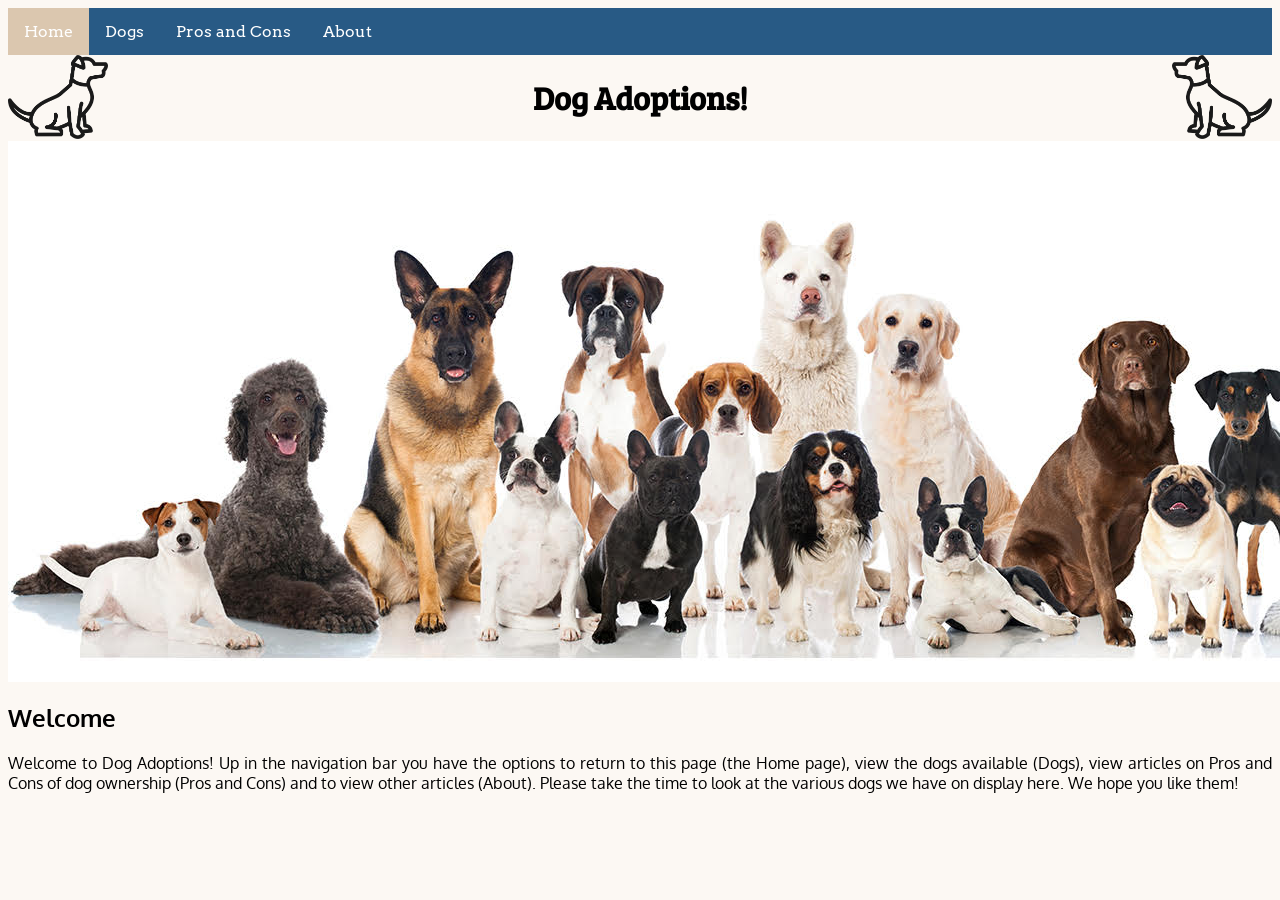
<file: Index.html>
<!-- This is the HTML for the website -->

<!DOCTYPE html>
<html>
	<head>
    <title>Dog Adoptions!</title>
		<link rel="stylesheet" href="DogCss.css">
		<link href="https://fonts.googleapis.com/css?family=Arvo|Bree+Serif|Oxygen:700&display=swap" rel="stylesheet">

  </head>
  <body>

    <!-- Navigation bar -->
		<ul>
	    <li><a class="active" href="Dog-Adoptions.html">Home</a></li>
	    <li><a href="Dogs.html">Dogs</a></li>
	    <li><a href="Pros-and-Cons.html">Pros and Cons</a></li>
	    <li><a href="About.html">About</a></li>
    </ul>
  	<img src="TransDog.png" alt="Profile Picture" width="100" length="100" align="left"><img src="TransDogleft.png" alt="Profile Picture" width="100" length="100" align="right">

		 <h1 item="mtitle"> <center> Dog Adoptions! <center></h1>

		<img align="center" src="dogbanner.jpg">

    <!-- Dog Image -->
		<br/>
    <div class="hptext" >
      <h2 item="hptitle"> Welcome </h2>
      Welcome to Dog Adoptions! Up in the navigation bar you have the options to return to this page (the Home page), view the dogs available (Dogs), view articles on Pros and Cons of dog ownership (Pros and Cons) and to view other articles (About). Please take the time to look at the various dogs we have on display here. We hope you like them!
    </div>
</file>
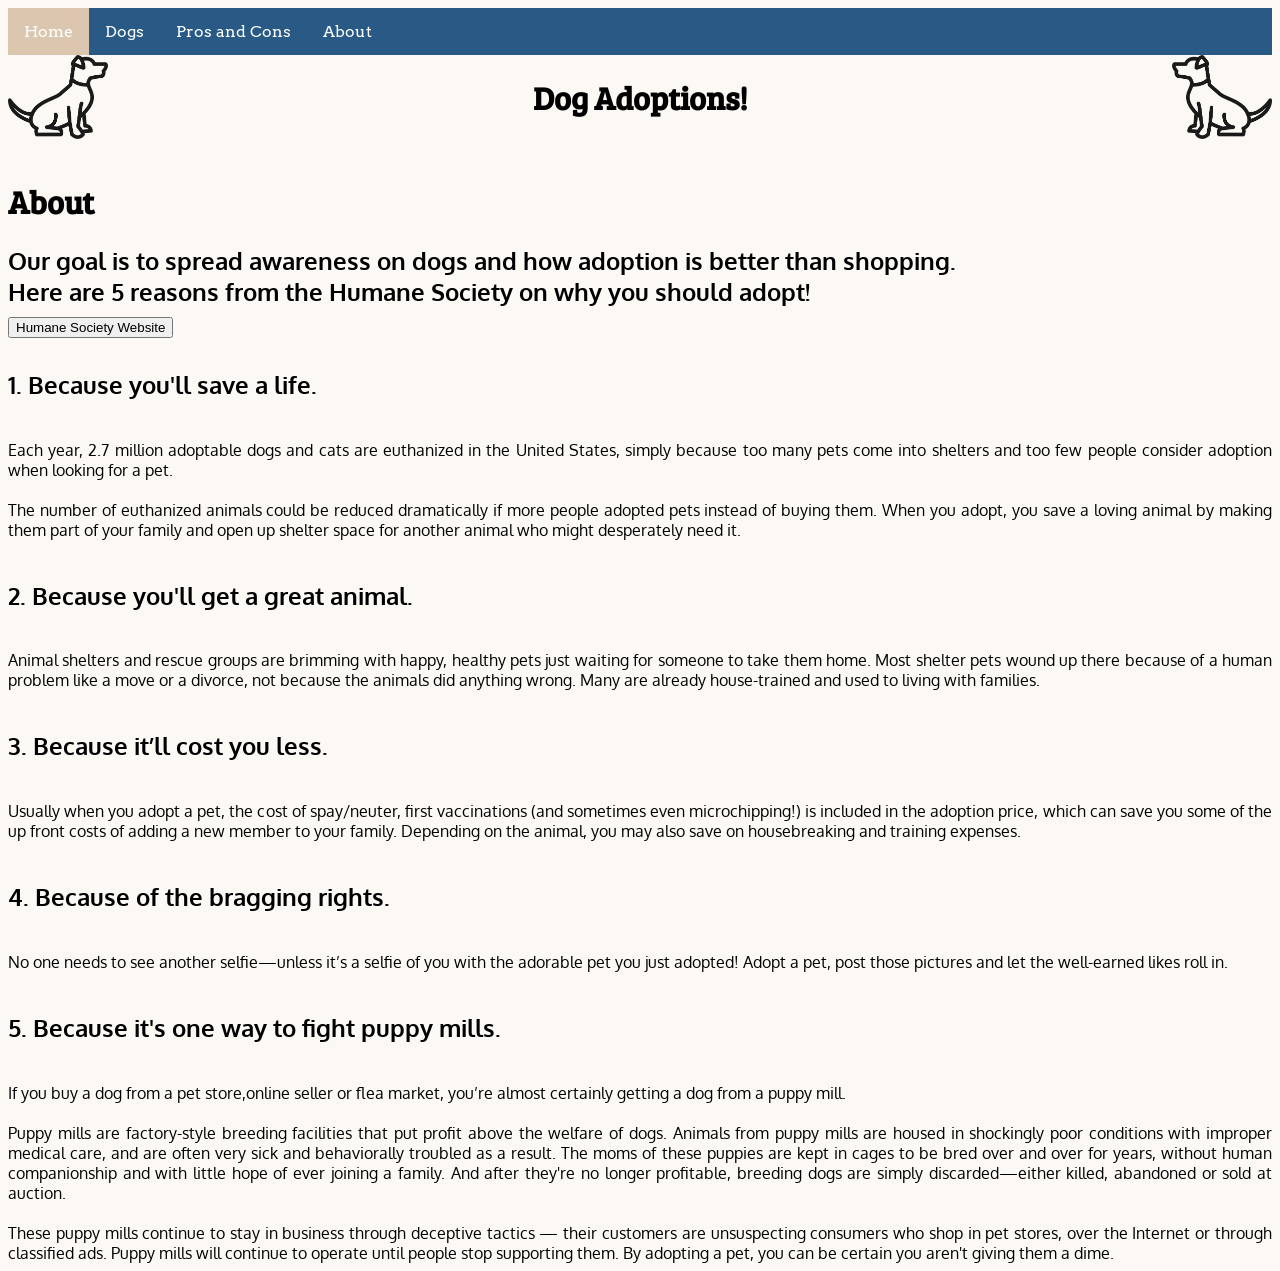
<file: About.html>
<!-- The Navigation bar for About -->
<!DOCTYPE html>
<html>
	<head>
    <title>About us!</title>
    <link rel="stylesheet" href="DogCss.css">
    <link href="https://fonts.googleapis.com/css?family=Arvo|Bree+Serif|Oxygen:700&display=swap" rel="stylesheet">
  </head>
  <body>
    <!-- Navigation bar -->
		<ul>
	    <li><a class="active" href="Dog-Adoptions.html">Home</a></li>
	    <li><a href="Dogs.html">Dogs</a></li>
	    <li><a href="Pros-and-Cons.html">Pros and Cons</a></li>
	    <li><a href="About.html">About</a></li>
    </ul>
  	<img src="TransDog.png" alt="Profile Picture" width="100" length="100" align="left"><img src="TransDogleft.png" alt="Profile Picture" width="100" length="100" align="right">

		 <h1 item="mtitle"> <center>Dog Adoptions!<center></h1>

    <!-- thing -->
		<br/>
    <div class="hptext" >
      <h1 item="hptitle"> About </h1>

      <h2> Our goal is to spread awareness on dogs and how adoption is better than shopping.
      <br/>
      Here are 5 reasons from the Humane Society on why you should adopt!
      <br/>
      <input class="MyButton" onclick="window.location.href='https://www.humanesociety.org/'" type="button" value="Humane Society Website" />
      <br/>
      <br/>
      1. Because you'll save a life. </h2>
      <br/>
      Each year, 2.7 million adoptable dogs and cats are euthanized in the United States, simply because too many pets come into shelters and too few people consider adoption when looking for a pet.
      <br/>
      <br/>
      The number of euthanized animals could be reduced dramatically if more people adopted pets instead of buying them. When you adopt, you save a loving animal by making them part of your family and open up shelter space for another animal who might desperately need it.
      <br/>
      <br/>

      <h2> 2. Because you'll get a great animal. </h2>
      <br/>
      Animal shelters and rescue groups are brimming with happy, healthy pets just waiting for someone to take them home. Most shelter pets wound up there because of a human problem like a move or a divorce, not because the animals did anything wrong. Many are already house-trained and used to living with families.
      <br/>
      <br/>

      <h2> 3. Because it’ll cost you less. </h2>
      <br/>
      Usually when you adopt a pet, the cost of spay/neuter, first vaccinations (and sometimes even microchipping!) is included in the adoption price, which can save you some of the up front costs of adding a new member to your family. Depending on the animal, you may also save on housebreaking and training expenses.
      <br/>
      <br/>

      <h2> 4. Because of the bragging rights. </h2>
      <br/>
      No one needs to see another selfie—unless it’s a selfie of you with the adorable pet you just adopted! Adopt a pet, post those pictures and let the well-earned likes roll in.
      <br/>
      <br/>

      <h2> 5. Because it's one way to fight puppy mills. </h2>
      <br/>
      If you buy a dog from a pet store,online seller or flea market, you’re almost certainly getting a dog from a puppy mill.
      <br/>
      <br/>
      Puppy mills are factory-style breeding facilities that put profit above the welfare of dogs. Animals from puppy mills are housed in shockingly poor conditions with improper medical care, and are often very sick and behaviorally troubled as a result. The moms of these puppies are kept in cages to be bred over and over for years, without human companionship and with little hope of ever joining a family. And after they're no longer profitable, breeding dogs are simply discarded—either killed, abandoned or sold at auction.
      <br/>
      <br/>
      These puppy mills continue to stay in business through deceptive tactics — their customers are unsuspecting consumers who shop in pet stores, over the Internet or through classified ads. Puppy mills will continue to operate until people stop supporting them. By adopting a pet, you can be certain you aren't giving them a dime.



    </div>
  </body>
</file>
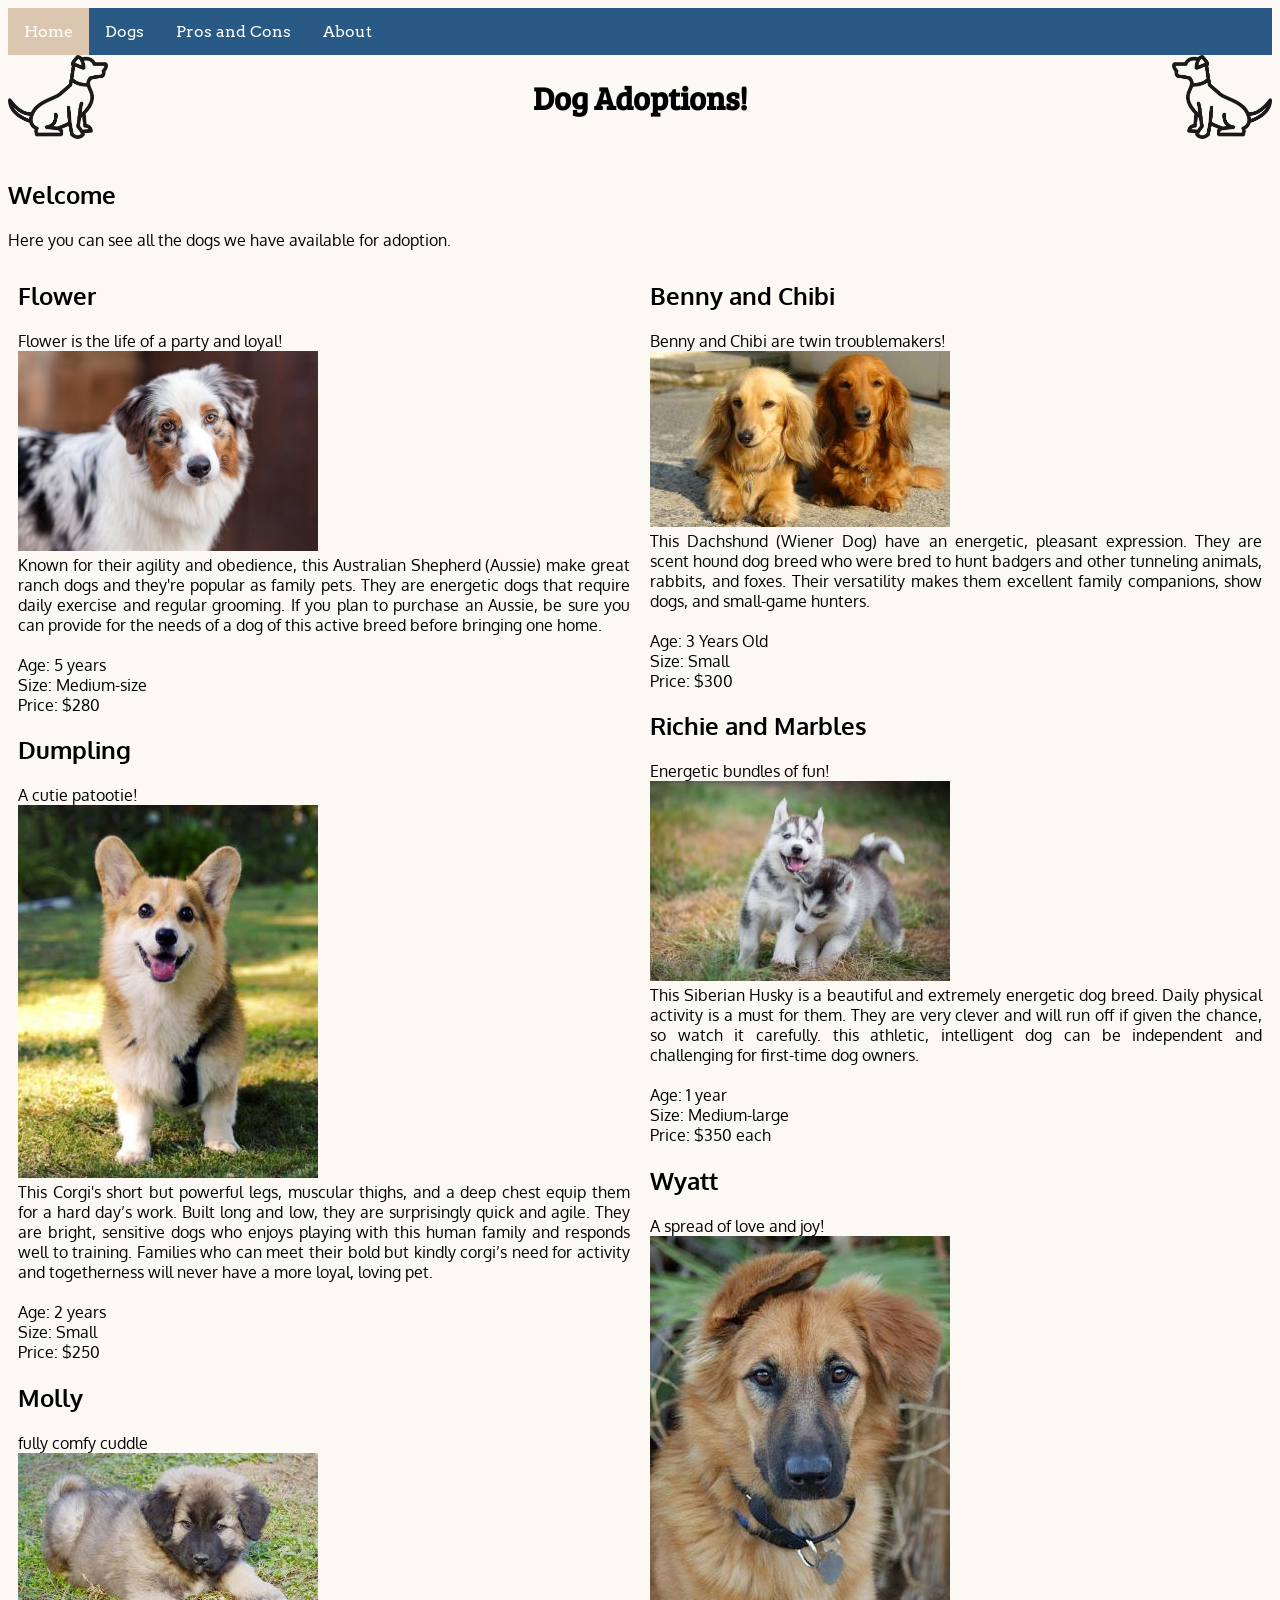
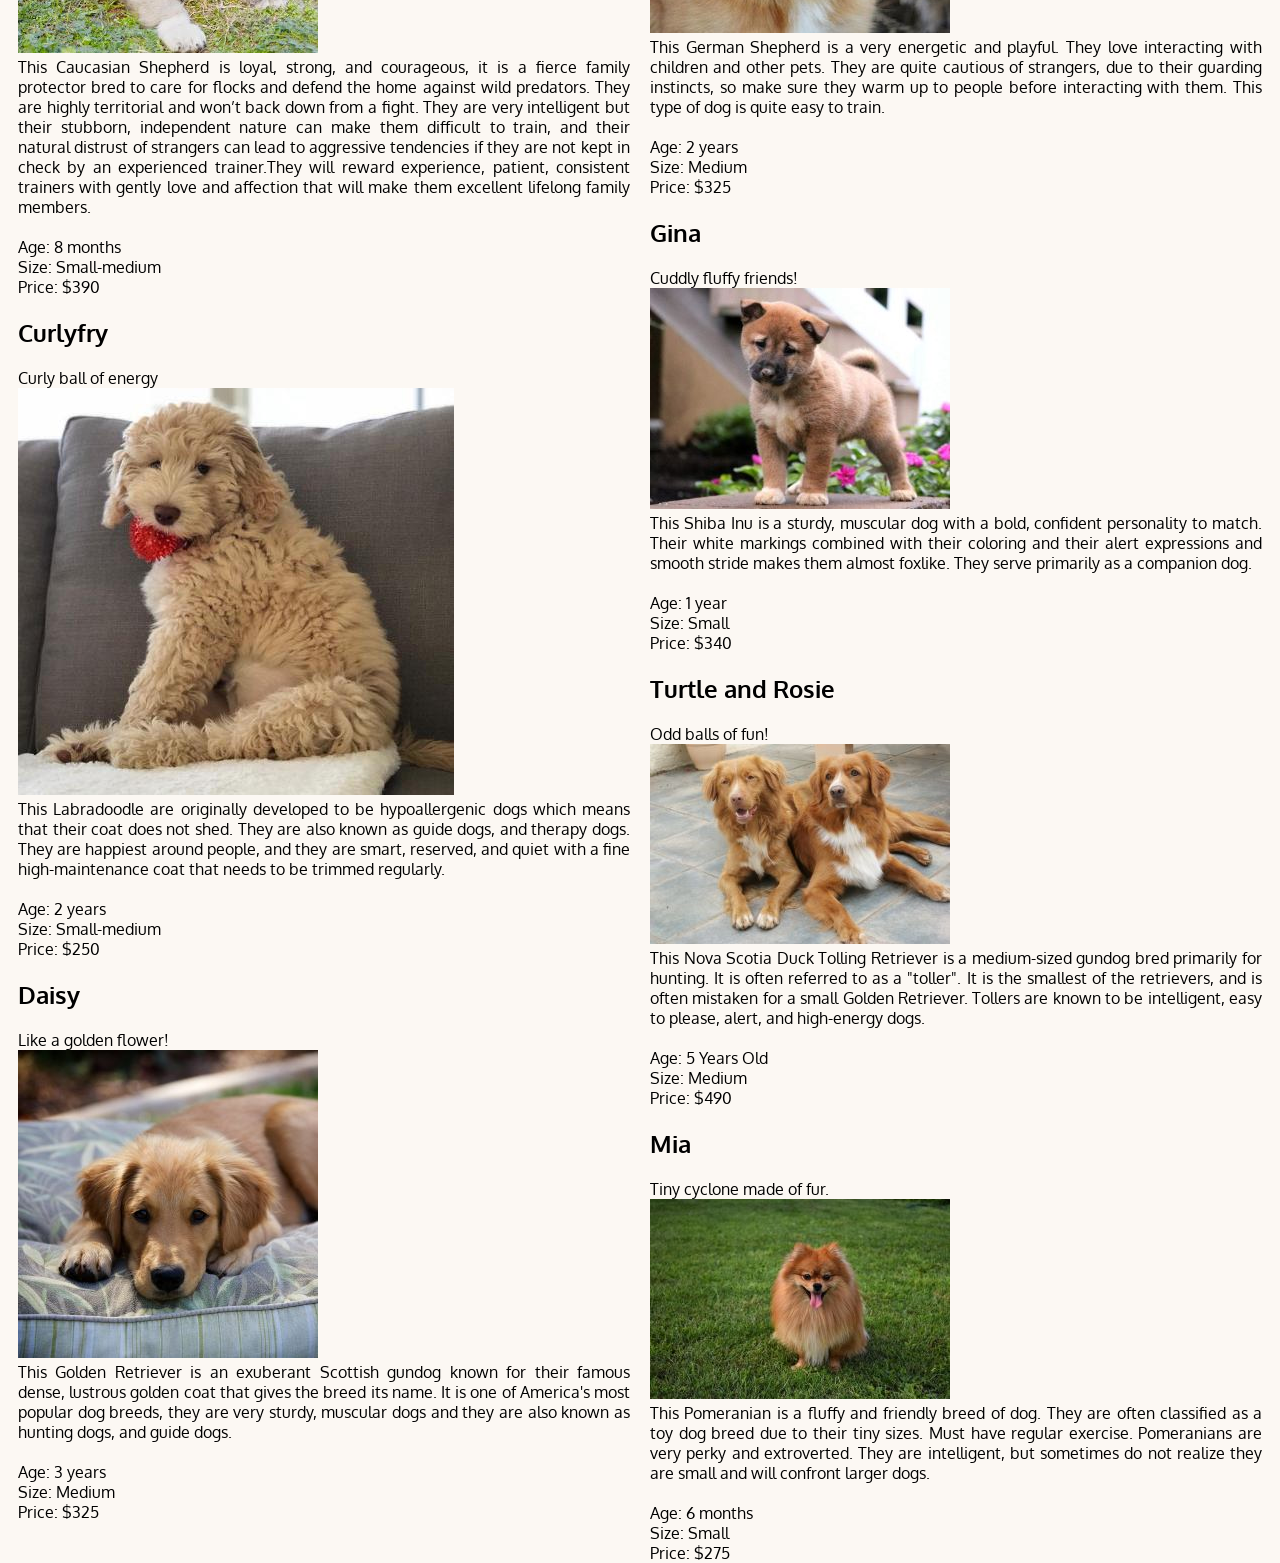
<file: Dogs.html>
<!-- The Navigation bar for Dogs -->
<!DOCTYPE html>
<html>
	<head>
    <title>Our dogs!</title>
    <link rel="stylesheet" href="DogCss.css">
    <link href="https://fonts.googleapis.com/css?family=Arvo|Bree+Serif|Oxygen:700&display=swap" rel="stylesheet">

		<meta name="viewport" content="width=device-width, initial-scale=1">
		<style>
			* {
			  box-sizing: border-box;
					}

		</style>
  </head>

  <body>

    <!-- Navigation bar -->
		<ul>
	    <li><a class="active" href="Dog-Adoptions.html">Home</a></li>
	    <li><a href="Dogs.html">Dogs</a></li>
	    <li><a href="Pros-and-Cons.html">Pros and Cons</a></li>
	    <li><a href="About.html">About</a></li>
    </ul>
  	<img src="TransDog.png" alt="Profile Picture" width="100" length="100" align="left"><img src="TransDogleft.png" alt="Profile Picture" width="100" length="100" align="right">

		 <h1 item="mtitle"> <center>Dog Adoptions!<center></h1>

    <!-- Dog Image -->
		<br/>
    <div class="hptext" >
      <h2 item="hptitle"> Welcome </h2>
    	Here you can see all the dogs we have available for adoption.
    </div>

		<div class="row">
		  <div class="column" style="background-color:#FCF8F3;">
		    <h2 align="left">Flower</h2>
		    <p>Flower is the life of a party and loyal!
					<br/>
					<img src="aussy.png">
					<br/>
					Known for their agility and obedience, this Australian Shepherd (Aussie) make great ranch dogs and they're popular as family pets. They are energetic dogs that require daily exercise and regular grooming. If you plan to purchase an Aussie, be sure you can provide for the needs of a dog of this active breed before bringing one home.
					<br/>
					<br/>
					Age: 5 years
					<br/>
					Size: Medium-size
					<br/>
					Price: $280
				</p>

				<h2 align="left">Dumpling</h2>
				<p>A cutie patootie!
					<br/>
					<img src="corgi1.jpg">
					<br/>
					This Corgi's short but powerful legs, muscular thighs, and a deep chest equip them for a hard day’s work. Built long and low, they are surprisingly quick and agile. They are bright, sensitive dogs who enjoys playing with this human family and responds well to training. Families who can meet their bold but kindly corgi’s need for activity and togetherness will never have a more loyal, loving pet.
					<br/>
					<br/>
					Age: 2 years
					<br/>
					Size: Small
					<br/>
					Price: $250
					</p>

					<h2 align="left">Molly</h2>
					<p>fully comfy cuddle
						<br/>
						<img src="cshep1.jpg">
						<br/>
						 This Caucasian Shepherd is loyal, strong, and courageous, it is a fierce family protector bred to care for flocks and defend the home against wild predators. They are highly territorial and won’t back down from a fight. They are very intelligent but their stubborn, independent nature can make them difficult to train, and their natural distrust of strangers can lead to aggressive tendencies if they are not kept in check by an experienced trainer.They will reward experience, patient, consistent trainers with gently love and affection that will make them excellent lifelong family members.
						<br/>
						<br/>
						Age: 8 months
						<br/>
						Size: Small-medium
						<br/>
						Price: $390
						</p>

						<h2 align="left">Curlyfry</h2>
						<p>Curly ball of energy
							<br/>
							<img src="doodle.jpg">
							<br/>
							This Labradoodle are originally developed to be hypoallergenic dogs which means that their coat does not shed. They are also known as guide dogs, and therapy dogs. They are happiest around people, and they are smart, reserved, and quiet with a fine high-maintenance coat that needs to be trimmed regularly.
							<br/>
							<br/>
							Age: 2 years
							<br/>
							Size: Small-medium
							<br/>
							Price: $250
							</p>

							<h2 align="left">Daisy</h2>
							<p>Like a golden flower!
								<br/>
								<img src="gold1.jpg">
								<br/>
								This Golden Retriever is an exuberant Scottish gundog known for their famous dense, lustrous golden coat that gives the breed its name. It is one of America's most popular dog breeds, they are very sturdy, muscular dogs and they are also known as hunting dogs, and guide dogs.
								<br/>
								<br/>
								Age: 3 years
								<br/>
								Size: Medium
								<br/>
								Price: $325
								</p>


		</div>

		  <div class="column" style="background-color:#FCF8F3;">
		    <h2>Benny and Chibi</h2>
		    <p>Benny and Chibi are twin troublemakers!
					<br/>
					<img src="wiener1.jpg">
					<br/>
					This Dachshund (Wiener Dog) have an energetic, pleasant expression. They are scent hound dog breed who were bred to hunt badgers and other tunneling animals, rabbits, and foxes. Their versatility makes them excellent family companions, show dogs, and small-game hunters.
					<br/>
					<br/>
					Age: 3 Years Old
					<br/>
					Size: Small
					<br/>
					Price: $300
				</p>

				<h2 align="left">Richie and Marbles</h2>
				<p>Energetic bundles of fun!
					<br/>
					<img src="husky1.jpg">
					<br/>
					This Siberian Husky is a beautiful and extremely energetic dog breed. Daily physical activity is a must for them. They are very clever and will run off if given the chance, so watch it carefully. this athletic, intelligent dog can be independent and challenging for first-time dog owners.
					<br/>
					<br/>
					Age: 1 year
					<br/>
					Size: Medium-large
					<br/>
					Price: $350 each
				</p>

				<h2 align="left">Wyatt</h2>
				<p>A spread of love and joy!
					<br/>
					<img src="shep1.jpg">
					<br/>
					This German Shepherd is a very energetic and playful. They love interacting with children and other pets. They are quite cautious of strangers, due to their guarding instincts, so make sure they warm up to people before interacting with them. This type of dog is quite easy to train.
					<br/>
					<br/>
					Age: 2 years
					<br/>
					Size: Medium
					<br/>
					Price: $325
				</p>


				<h2 align="left">Gina</h2>
				<p>Cuddly fluffy friends!
					<br/>
					<img src="inu1.jpg">
					<br/>
					This Shiba Inu is a sturdy, muscular dog with a bold, confident personality to match. Their white markings combined with their coloring and their alert expressions and smooth stride makes them almost foxlike. They serve primarily as a companion dog.
					<br/>
					<br/>
					Age: 1 year
					<br/>
					Size: Small
					<br/>
					Price: $340
				</p>

				<h2 align="left">Turtle and Rosie</h2>
				<p>Odd balls of fun!
					<br/>
					<img src="ndsretriever1.jpg">
					<br/>
					This Nova Scotia Duck Tolling Retriever is a medium-sized gundog bred primarily for hunting. It is often referred to as a "toller". It is the smallest of the retrievers, and is often mistaken for a small Golden Retriever. Tollers are known to be intelligent, easy to please, alert, and high-energy dogs.
					<br/>
					<br/>
					Age: 5 Years Old
					<br/>
					Size: Medium
					<br/>
					Price: $490
				</p>

				<h2 align="left"> Mia</h2>
				<p>Tiny cyclone made of fur.
					<br/>
					<img src="pompom1.jpg">
					<br/>
					This Pomeranian is a fluffy and friendly breed of dog. They are often classified as a toy dog breed due to their tiny sizes. Must have regular exercise. Pomeranians are very perky and extroverted. They are intelligent, but sometimes do not realize they are small and will confront larger dogs.
					<br/>
					<br/>
					Age: 6 months
					<br/>
					Size: Small
					<br/>
					Price: $275
				</p>



	</body>
</file>
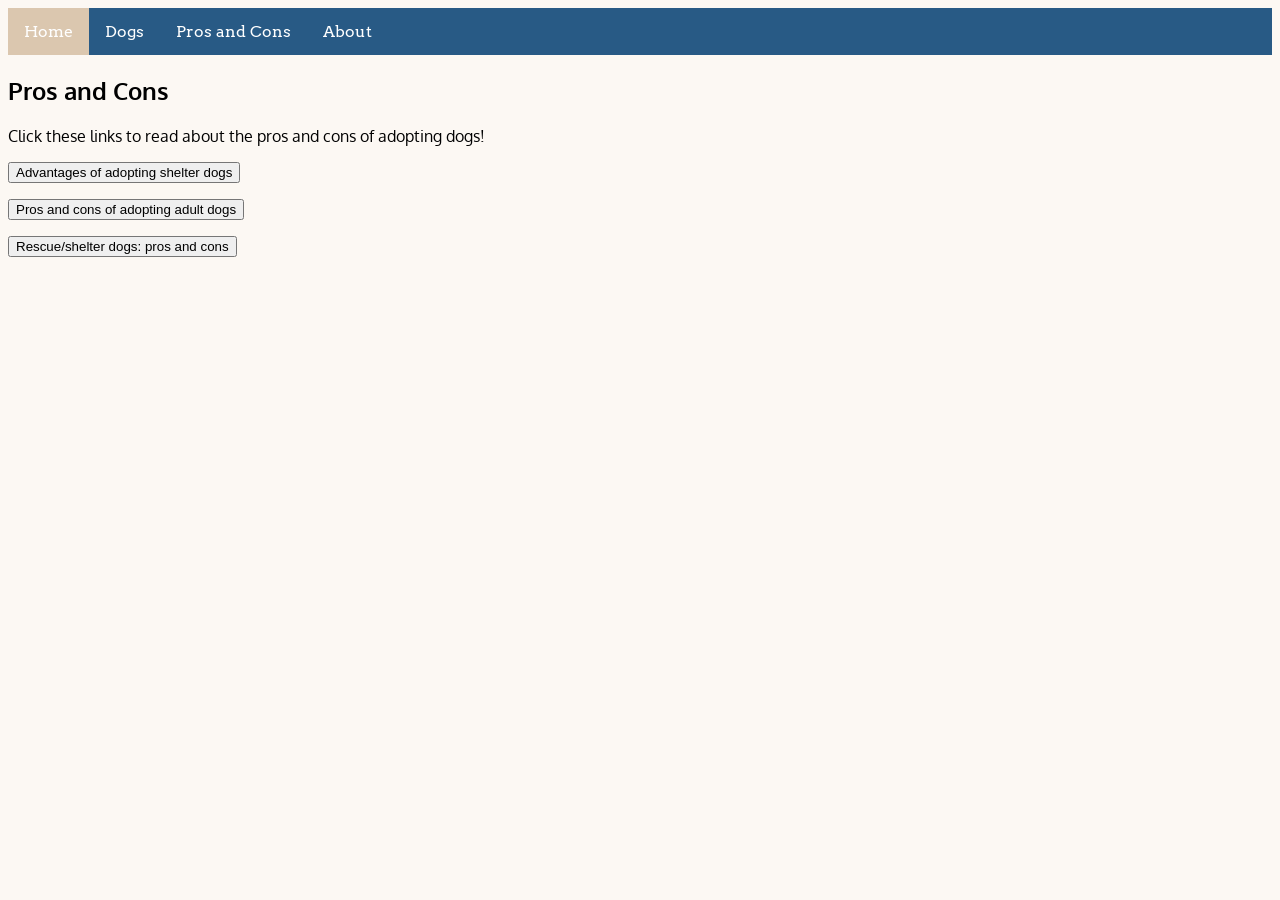
<file: Pros-and-Cons.html>
<!-- The Navigation bar for Pros and Cons -->
<!DOCTYPE html>
<html>
	<head>
		<link rel="stylesheet" href="DogCss.css">
		<link href="https://fonts.googleapis.com/css?family=Arvo|Bree+Serif|Oxygen:700&display=swap" rel="stylesheet">
	</head>
	<body>
		<ul>
			<li><a class="active" href="Dog-Adoptions.html">Home</a></li>
			<li><a href="Dogs.html">Dogs</a></li>
			<li><a href="Pros-and-Cons.html">Pros and Cons</a></li>
			<li><a href="About.html">About</a></li>
		</ul>
		<P>
		<div>
		  <h2 class="mtitle">Pros and Cons</h2>
		<div>
		<p>
		<div class="hptext">
		  Click these links to read about the pros and cons of adopting dogs!
		</div>
		<p>
		<div>
			<input class="MyButton" onclick="window.location.href='https://www.sheknows.com/pets-and-animals/articles/815859/advantages-of-adopting-shelter-dogs-1/'" type="button" value="Advantages of adopting shelter dogs"/>
		<div>
		<p>
		<p>
		<div>
			<input class="MyButton" onclick="window.location.href='https://www.thesprucepets.com/pros-and-cons-adopting-adult-dogs-1117347'" type="button" value="Pros and cons of adopting adult dogs"/>
		<div>
		<p>
		<p>
		<div>
			<input class="MyButton" onclick="window.location.href='https://www.dummies.com/pets/dogs/adopting-rescued-or-shelter-dogs-pros-and-cons/'" type="button" value="Rescue/shelter dogs: pros and cons"/>
		<div>
		<p>
	</body>
</file>
<file: DogCss.css>
/* This is the CSS for the website */

/* font-family: 'Arvo', serif;
font-family: 'Bree Serif', serif;
font-family: 'Oxygen', sans-serif; */
/* menu bar color: 285A85 */
/* menu bar highlight: 5C8BAF */
/* bgc: FCF8F3 */

.mtitle{
  text-align: center;
  text-align: justify;
  font-family: 'Oxygen', sans-serif;
}


h2{
  text-align: center;
  text-align: justify;
  font-family: 'Oxygen', sans-serif;
}

p{
  text-align: center;
  text-align: justify;
  font-family: 'Oxygen', sans-serif;
}

.hptext {
  text-align: center;
  text-align: justify;
  font-family: 'Oxygen', sans-serif;
}

.hptitle {
  text-align: left;
  font-family: 'Arvo', serif;
}

body{
  background-color: #FCF8F3
}

h1{
  font-family: 'Bree Serif', serif;
}

ul {
  list-style-type: none;
  margin: 0;
  padding: 0;
  overflow: hidden;
  background-color: #285A85;
}

li {
  float: left;
}

li a {
  display: block;
  color: white;
  text-align: center;
  padding: 14px 16px;
  text-decoration: none;
  font-family: 'Arvo', serif;
}

li a:hover:not(.active) {
  background-color: #5C8BAF;
}

.active {
  background-color: #DBC7AF;
}

* {
  box-sizing: border-box;
}

/* Create two equal columns that floats next to each other */
.column {
  float: left;
  width: 50%;
  padding: 10px;
  height: 1000px;
   /* Should be removed. Only for demonstration */
}

/* Clear floats after the columns */
.row:after {
  content: "";
  display: table;
  clear: both;
}


/* -webkit-column-count: 3; /* Chrome, Safari, Opera */
-moz-column-count: 3; /* Firefox */
column-count: 3;

-webkit-column-gap: 40px; /* Chrome, Safari, Opera */
-moz-column-gap: 40px; /* Firefox */
column-gap: 40px; */
</file>
